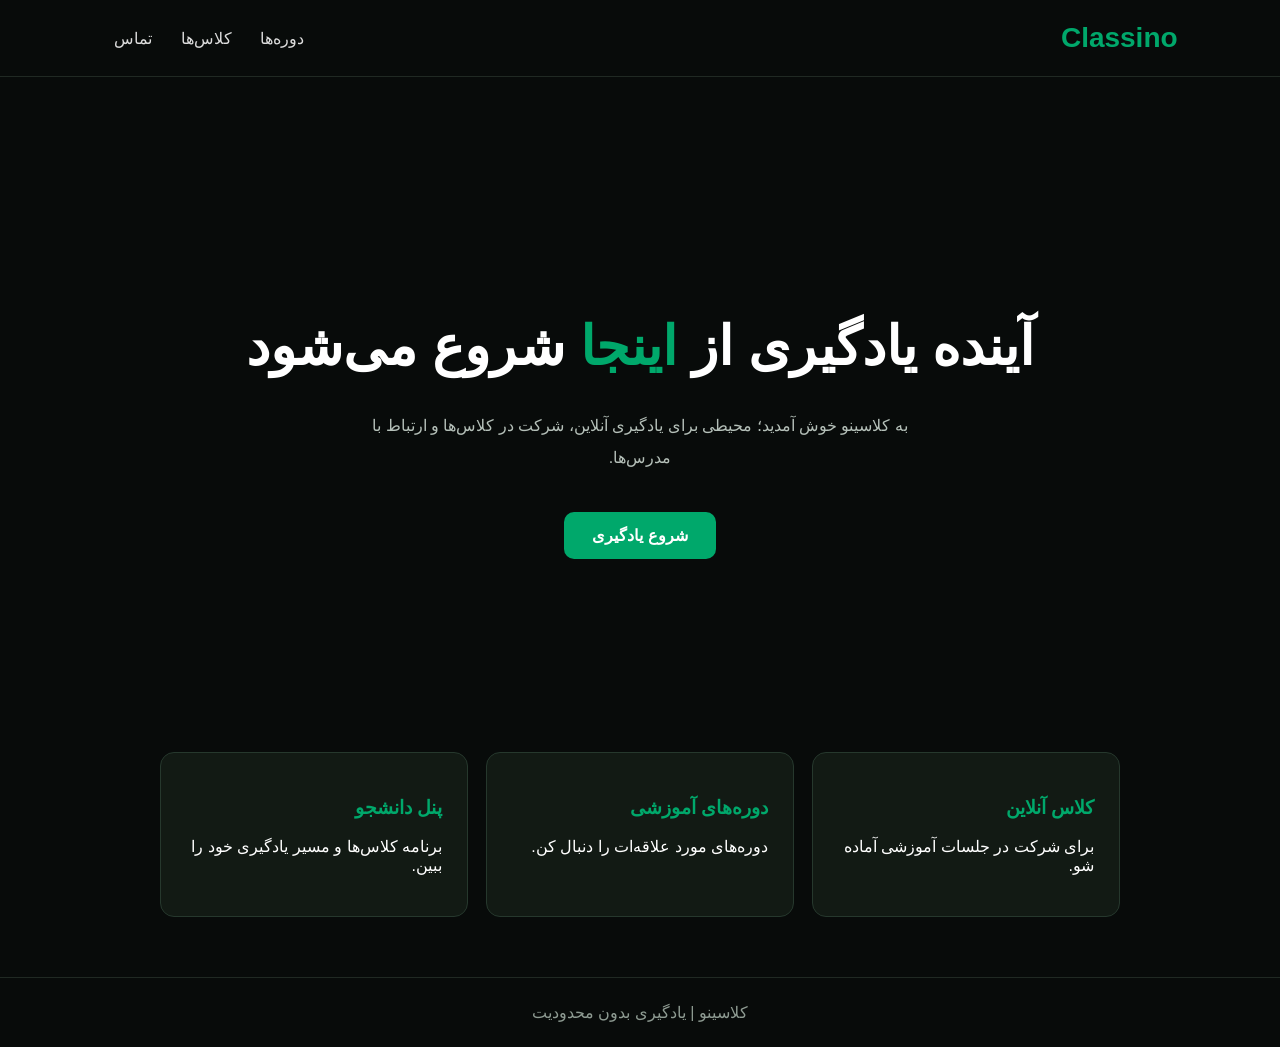
<file: index.html>
<!DOCTYPE html>
<html lang="fa" dir="rtl">
<head>
  <meta charset="UTF-8">
  <meta name="viewport" content="width=device-width, initial-scale=1.0">
  <title>Classino | کلاسینو</title>
  <style>
    * {
      box-sizing: border-box;
    }

    body {
      margin: 0;
      font-family: Tahoma, Arial, sans-serif;
      background: #080B0A;
      color: #ffffff;
    }

    header {
      display: flex;
      justify-content: space-between;
      align-items: center;
      padding: 22px 8%;
      border-bottom: 1px solid #202923;
    }

    .logo {
      color: #00A86B;
      font-size: 28px;
      font-weight: bold;
    }

    nav a {
      color: #dddddd;
      text-decoration: none;
      margin: 0 12px;
    }

    .hero {
      min-height: 75vh;
      display: flex;
      flex-direction: column;
      justify-content: center;
      align-items: center;
      text-align: center;
      padding: 40px 20px;
    }

    .hero h1 {
      font-size: clamp(30px, 5vw, 54px);
      margin-bottom: 16px;
    }

    .hero h1 span {
      color: #00A86B;
    }

    .hero p {
      color: #b5c0b9;
      line-height: 2;
      max-width: 600px;
    }

    .button {
      display: inline-block;
      margin-top: 22px;
      padding: 14px 28px;
      background: #00A86B;
      color: #ffffff;
      text-decoration: none;
      border-radius: 10px;
      font-weight: bold;
    }

    .cards {
      display: grid;
      grid-template-columns: repeat(auto-fit, minmax(200px, 1fr));
      gap: 18px;
      width: min(100%, 1000px);
      padding: 0 20px 60px;
      margin: auto;
    }

    .card {
      background: #121A14;
      border: 1px solid #26382D;
      border-radius: 14px;
      padding: 25px;
    }

    .card h3 {
      color: #00A86B;
    }

    footer {
      text-align: center;
      padding: 25px;
      color: #8e9b92;
      border-top: 1px solid #202923;
    }

    @media (max-width: 600px) {
      header {
        padding: 18px;
      }

      nav a {
        margin: 0 4px;
        font-size: 12px;
      }
    }
  </style>
</head>
<body>

  <header>
    <div class="logo">Classino</div>
    <nav>
      <a href="#courses">دوره‌ها</a>
      <a href="#classes">کلاس‌ها</a>
      <a href="#contact">تماس</a>
    </nav>
  </header>

  <main>
    <section class="hero">
      <h1>آینده یادگیری از <span>اینجا</span> شروع می‌شود</h1>
      <p>
        به کلاسینو خوش آمدید؛ محیطی برای یادگیری آنلاین،
        شرکت در کلاس‌ها و ارتباط با مدرس‌ها.
      </p>
      <a class="button" href="#classes">شروع یادگیری</a>
    </section>

    <section class="cards" id="courses">
      <article class="card">
        <h3>کلاس آنلاین</h3>
        <p>برای شرکت در جلسات آموزشی آماده شو.</p>
      </article>

      <article class="card" id="classes">
        <h3>دوره‌های آموزشی</h3>
        <p>دوره‌های مورد علاقه‌ات را دنبال کن.</p>
      </article>

      <article class="card">
        <h3>پنل دانشجو</h3>
        <p>برنامه کلاس‌ها و مسیر یادگیری خود را ببین.</p>
      </article>
    </section>
  </main>

  <footer id="contact">
    کلاسینو | یادگیری بدون محدودیت
  </footer>

</body>
</html>
</file>
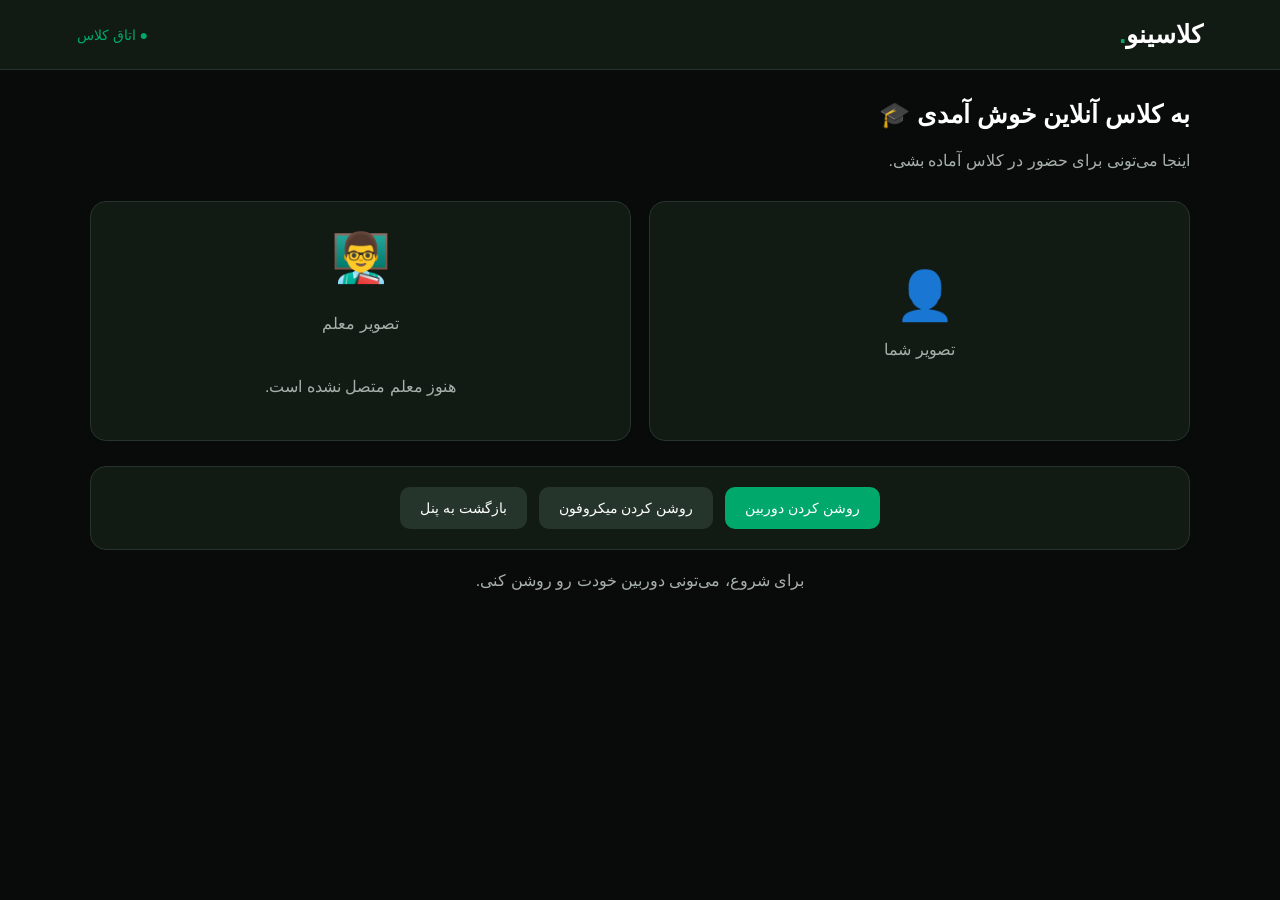
<file: student/classroom.html>
<!DOCTYPE html>
<html lang="fa" dir="rtl">
<head>
    <meta charset="UTF-8">
    <meta name="viewport" content="width=device-width, initial-scale=1.0">
    <title>کلاس آنلاین | کلاسینو</title>
    <style>
        * {
            box-sizing: border-box;
        }

        body {
            margin: 0;
            font-family: Tahoma, Arial, sans-serif;
            background: #080B0A;
            color: #fff;
        }

        header {
            padding: 20px 6%;
            background: #121A14;
            border-bottom: 1px solid #26352B;
            display: flex;
            justify-content: space-between;
            align-items: center;
        }

        .brand {
            font-size: 25px;
            font-weight: bold;
        }

        .brand span {
            color: #00A86B;
        }

        .status {
            color: #00A86B;
            font-size: 14px;
        }

        main {
            max-width: 1100px;
            width: 92%;
            margin: 30px auto;
        }

        h1 {
            font-size: 25px;
        }

        .description {
            color: #A7B0AA;
            line-height: 1.9;
        }

        .video-area {
            display: grid;
            grid-template-columns: repeat(2, minmax(0, 1fr));
            gap: 18px;
            margin: 25px 0;
        }

        .video-box {
            min-height: 240px;
            background: #121A14;
            border: 1px solid #26352B;
            border-radius: 16px;
            display: flex;
            flex-direction: column;
            align-items: center;
            justify-content: center;
            gap: 12px;
            overflow: hidden;
        }

        .video-box video {
            width: 100%;
            height: 240px;
            object-fit: cover;
            background: #000;
        }

        .video-box p {
            color: #A7B0AA;
        }

        .controls {
            display: flex;
            flex-wrap: wrap;
            justify-content: center;
            gap: 12px;
            padding: 20px;
            background: #121A14;
            border: 1px solid #26352B;
            border-radius: 16px;
        }

        button {
            padding: 13px 20px;
            border: none;
            border-radius: 10px;
            background: #00A86B;
            color: white;
            font-family: inherit;
            font-size: 14px;
            cursor: pointer;
        }

        button:hover {
            background: #008F5B;
        }

        .secondary {
            background: #26352B;
        }

        #cameraMessage {
            text-align: center;
            color: #A7B0AA;
            line-height: 1.9;
        }

        @media (max-width: 650px) {
            .video-area {
                grid-template-columns: 1fr;
            }

            .video-box {
                min-height: 200px;
            }

            header {
                padding: 16px 4%;
            }

            h1 {
                font-size: 21px;
            }
        }
    </style>
</head>
<body>

    <header>
        <div class="brand">کلاسینو<span>.</span></div>
        <div class="status">● اتاق کلاس</div>
    </header>

    <main>
        <h1>به کلاس آنلاین خوش آمدی 🎓</h1>
        <p class="description">
            اینجا می‌تونی برای حضور در کلاس آماده بشی.
        </p>

        <section class="video-area">
            <div class="video-box">
                <video id="localVideo" autoplay muted playsinline hidden></video>
                <div id="cameraPlaceholder">
                    <div style="font-size:48px">👤</div>
                    <p>تصویر شما</p>
                </div>
            </div>

            <div class="video-box">
                <div style="font-size:48px">👨‍🏫</div>
                <p>تصویر معلم</p>
                <p>هنوز معلم متصل نشده است.</p>
            </div>
        </section>

        <section class="controls">
            <button id="cameraButton">روشن کردن دوربین</button>
            <button id="micButton" class="secondary">روشن کردن میکروفون</button>
            <button class="secondary" onclick="location.href='dashboard.html'">
                بازگشت به پنل
            </button>
        </section>

        <p id="cameraMessage" role="status">
            برای شروع، می‌تونی دوربین خودت رو روشن کنی.
        </p>
    </main>

    <script>
        const cameraButton = document.getElementById("cameraButton");
        const micButton = document.getElementById("micButton");
        const localVideo = document.getElementById("localVideo");
        const cameraPlaceholder = document.getElementById("cameraPlaceholder");
        const cameraMessage = document.getElementById("cameraMessage");

        let mediaStream = null;
        let cameraOn = false;
        let micOn = false;

        cameraButton.addEventListener("click", async () => {
            try {
                if (!mediaStream) {
                    mediaStream = await navigator.mediaDevices.getUserMedia({
                        video: true,
                        audio: true
                    });
                }

                cameraOn = !cameraOn;
                mediaStream.getVideoTracks().forEach(track => {
                    track.enabled = cameraOn;
                });

                localVideo.srcObject = mediaStream;
                localVideo.hidden = !cameraOn;
                cameraPlaceholder.hidden = cameraOn;
                cameraButton.textContent = cameraOn
                    ? "خاموش کردن دوربین"
                    : "روشن کردن دوربین";

                cameraMessage.textContent = cameraOn
                    ? "دوربین شما روشن است؛ تصویر فقط در همین صفحه نمایش داده می‌شود."
                    : "دوربین خاموش شد.";
            } catch (error) {
                cameraMessage.textContent =
                    "دسترسی به دوربین ممکن نشد. اجازه‌ی دوربین را در مرورگر بررسی کن.";
            }
        });

        micButton.addEventListener("click", async () => {
            try {
                if (!mediaStream) {
                    mediaStream = await navigator.mediaDevices.getUserMedia({
                        video: true,
                        audio: true
                    });
                }

                micOn = !micOn;
                mediaStream.getAudioTracks().forEach(track => {
                    track.enabled = micOn;
                });

                micButton.textContent = micOn
                    ? "خاموش کردن میکروفون"
                    : "روشن کردن میکروفون";

                cameraMessage.textContent = micOn
                    ? "میکروفون روشن است؛ صدای شما هنوز به معلم منتقل نمی‌شود."
                    : "میکروفون خاموش شد.";
            } catch (error) {
                cameraMessage.textContent =
                    "دسترسی به میکروفون ممکن نشد. اجازه‌ی میکروفون را در مرورگر بررسی کن.";
            }
        });

        window.addEventListener("beforeunload", () => {
            if (mediaStream) {
                mediaStream.getTracks().forEach(track => track.stop());
            }
        });
    </script>

</body>
</html>
</file>
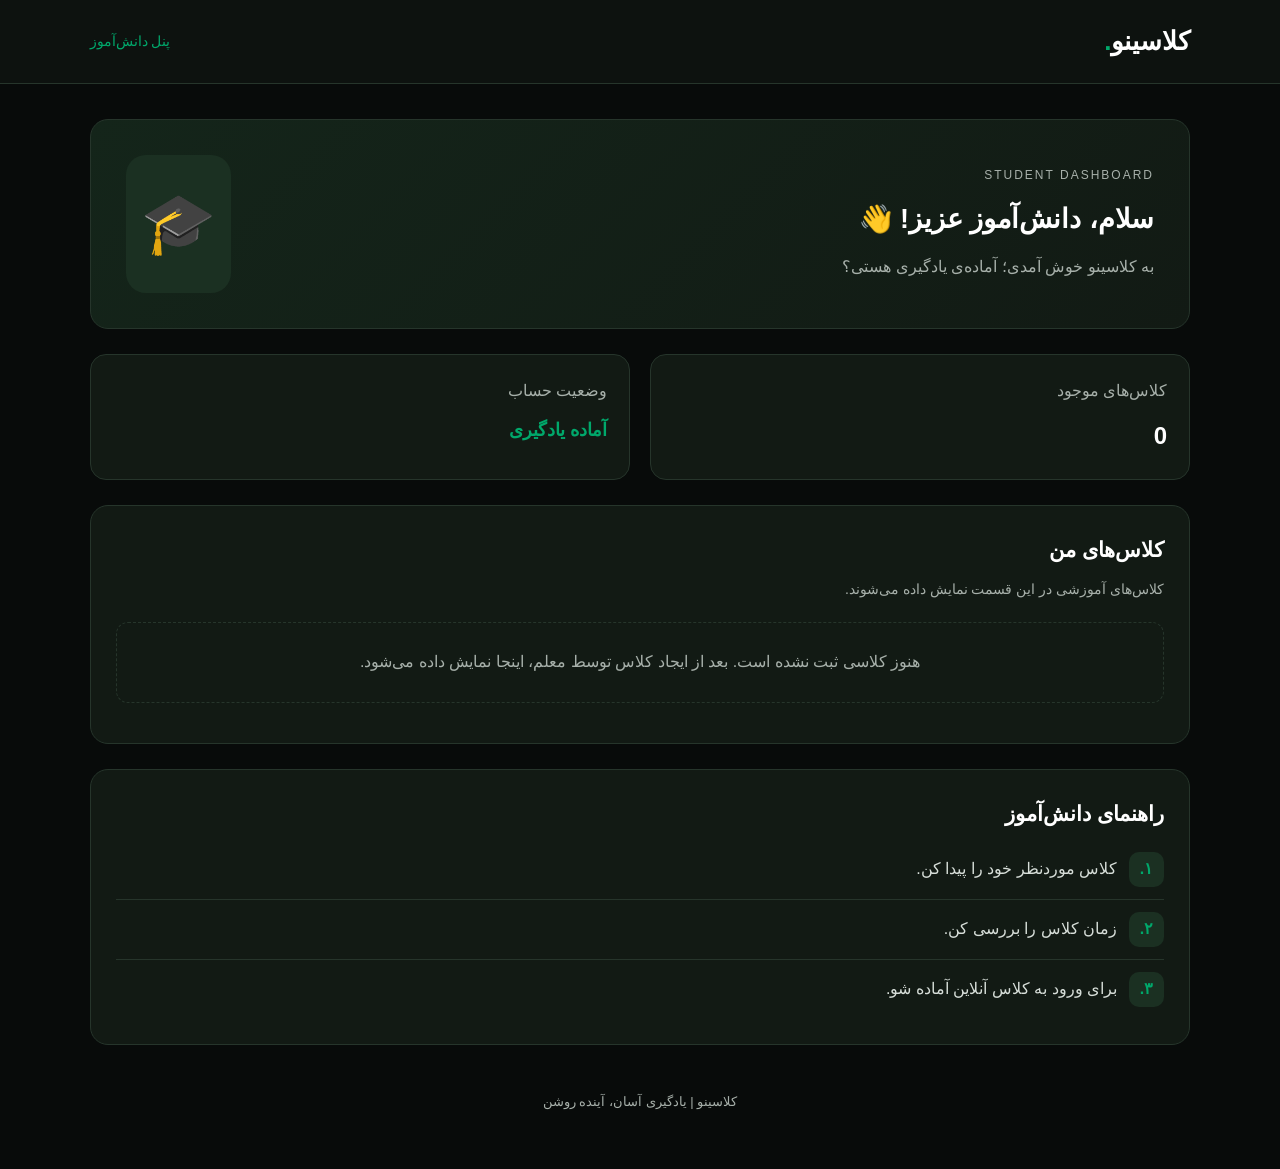
<file: student/dashboard.html>
<!DOCTYPE html>
<html lang="fa" dir="rtl">
<head>
    <meta charset="UTF-8">
    <meta name="viewport" content="width=device-width, initial-scale=1.0">
    <title>پنل دانش‌آموز | کلاسینو</title>
    <link rel="stylesheet" href="student.css">
</head>
<body>

    <header class="topbar">
        <div class="brand">کلاسینو<span>.</span></div>
        <div class="student-label">پنل دانش‌آموز</div>
    </header>

    <main class="container">

        <section class="welcome panel">
            <div>
                <p class="eyebrow">STUDENT DASHBOARD</p>
                <h1>سلام، دانش‌آموز عزیز! 👋</h1>
                <p>به کلاسینو خوش آمدی؛ آماده‌ی یادگیری هستی؟</p>
            </div>
            <div class="welcome-icon">🎓</div>
        </section>

        <section class="stats">
            <div class="stat-card">
                <span>کلاس‌های موجود</span>
                <strong id="totalClasses">۰</strong>
            </div>

            <div class="stat-card">
                <span>وضعیت حساب</span>
                <strong class="active-status">آماده یادگیری</strong>
            </div>
        </section>

        <section class="panel">
            <h2>کلاس‌های من</h2>
            <p class="description">
                کلاس‌های آموزشی در این قسمت نمایش داده می‌شوند.
            </p>

            <div id="classList" class="class-list">
                <p class="empty-state">در حال بررسی کلاس‌ها...</p>
            </div>

            <p id="message" role="status"></p>
        </section>

        <section class="panel">
            <h2>راهنمای دانش‌آموز</h2>
            <div class="guide-item">
                <span>۱.</span>
                <p>کلاس موردنظر خود را پیدا کن.</p>
            </div>
            <div class="guide-item">
                <span>۲.</span>
                <p>زمان کلاس را بررسی کن.</p>
            </div>
            <div class="guide-item">
                <span>۳.</span>
                <p>برای ورود به کلاس آنلاین آماده شو.</p>
            </div>
        </section>

        <footer>
            کلاسینو | یادگیری آسان، آینده روشن
        </footer>

    </main>

    <script src="student.js"></script>
</body>
</html>
</file>
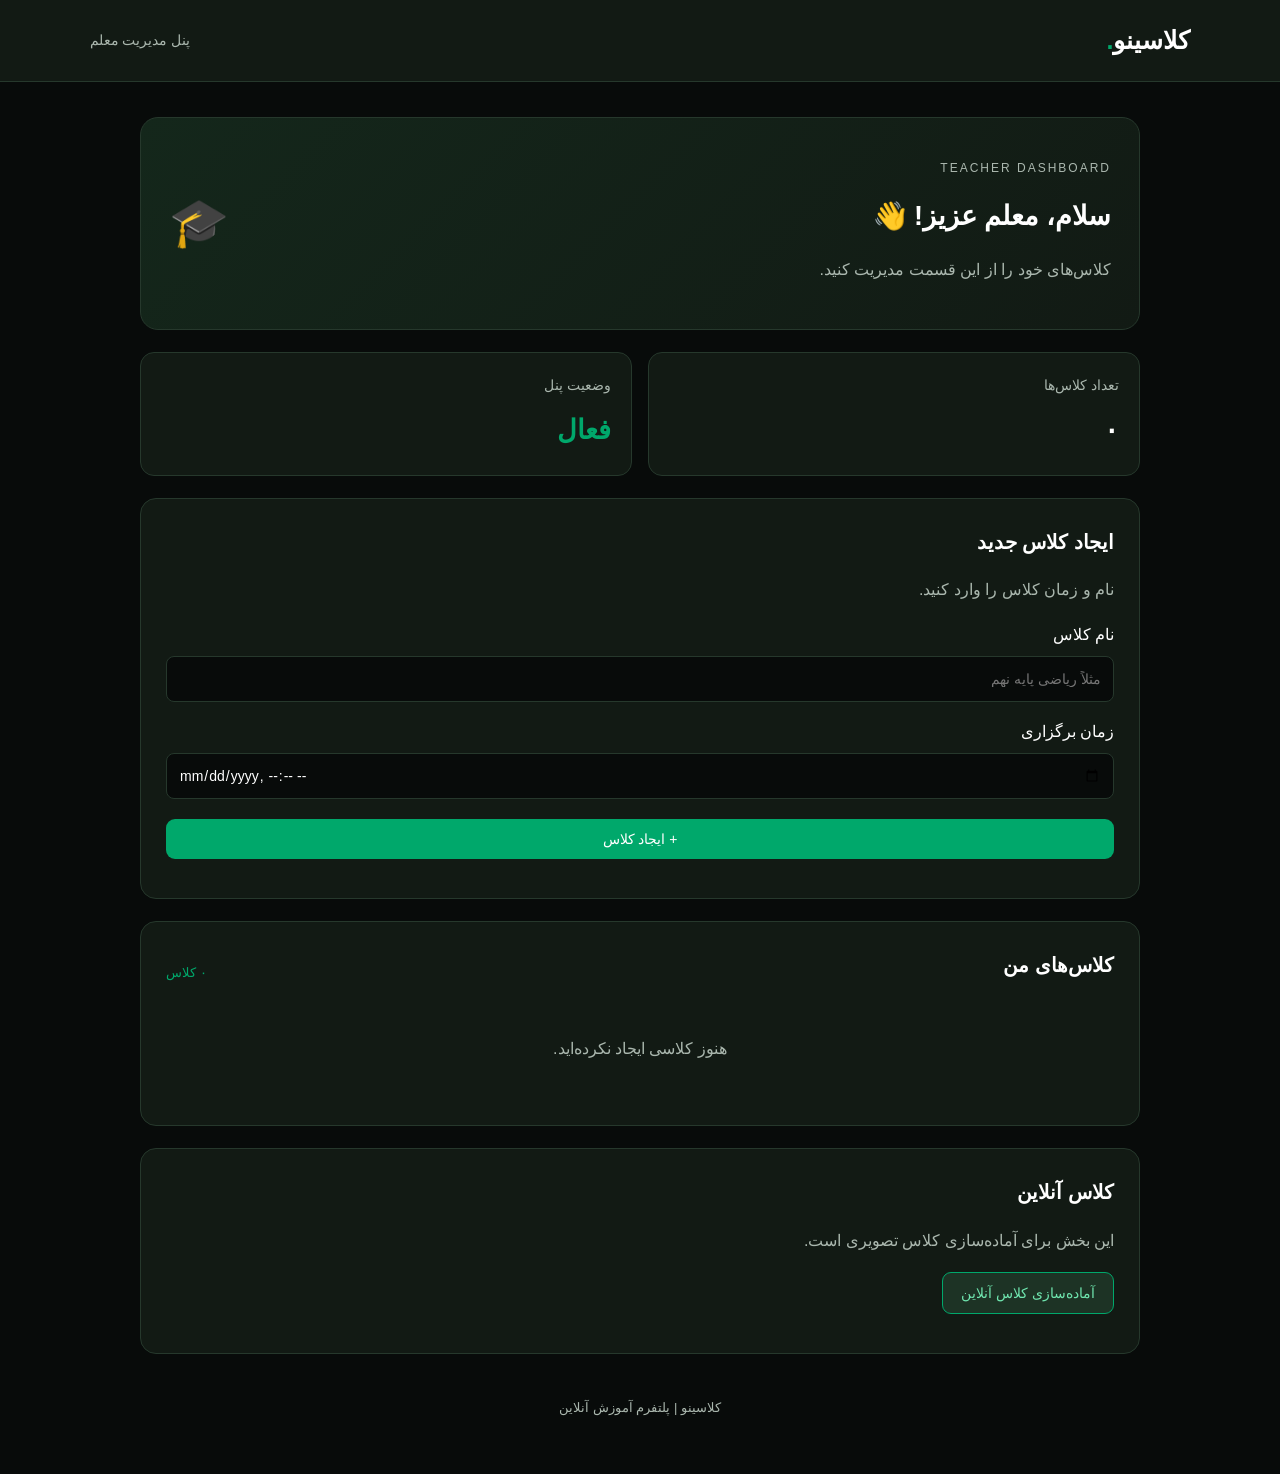
<file: teacher/dashboard.html>
<!DOCTYPE html>
<html lang="fa" dir="rtl">
<head>
    <meta charset="UTF-8">
    <meta name="viewport" content="width=device-width, initial-scale=1.0">
    <title>پنل معلم | کلاسینو</title>
    <link rel="stylesheet" href="teacher.css">
</head>
<body>

    <header class="topbar">
        <div class="brand">کلاسینو<span>.</span></div>
        <div class="teacher-label">پنل مدیریت معلم</div>
    </header>

    <main class="container">
        <section class="welcome">
            <div>
                <p class="eyebrow">TEACHER DASHBOARD</p>
                <h1>سلام، معلم عزیز! 👋</h1>
                <p>کلاس‌های خود را از این قسمت مدیریت کنید.</p>
            </div>
            <div class="welcome-icon">🎓</div>
        </section>

        <section class="stats">
            <div class="stat-card">
                <span>تعداد کلاس‌ها</span>
                <strong id="totalClasses">۰</strong>
            </div>
            <div class="stat-card">
                <span>وضعیت پنل</span>
                <strong class="active-status">فعال</strong>
            </div>
        </section>

        <section class="panel">
            <h2>ایجاد کلاس جدید</h2>
            <p class="description">نام و زمان کلاس را وارد کنید.</p>

            <form id="classForm">
                <label for="className">نام کلاس</label>
                <input
                    id="className"
                    type="text"
                    placeholder="مثلاً ریاضی پایه نهم"
                    required
                >

                <label for="classTime">زمان برگزاری</label>
                <input id="classTime" type="datetime-local">

                <button type="submit" class="primary-button">
                    + ایجاد کلاس
                </button>
            </form>

            <p id="message" role="status"></p>
        </section>

        <section class="panel">
            <div class="section-heading">
                <h2>کلاس‌های من</h2>
                <span id="classCount" class="count">۰ کلاس</span>
            </div>

            <div id="classList" class="class-list"></div>
        </section>

        <section class="panel online-panel">
            <h2>کلاس آنلاین</h2>
            <p class="description">
                این بخش برای آماده‌سازی کلاس تصویری است.
            </p>
            <button id="prepareBtn" type="button" class="secondary-button">
                آماده‌سازی کلاس آنلاین
            </button>
            <p id="prepareMessage" role="status"></p>
        </section>

        <footer>
            کلاسینو | پلتفرم آموزش آنلاین
        </footer>
    </main>

    <script src="teacher.js"></script>
</body>
</html>
</file>
<file: student/student.css>
* {
    box-sizing: border-box;
    margin: 0;
    padding: 0;
}

:root {
    --background: #080B0A;
    --green: #00A86B;
    --panel: #121A14;
    --white: #FFFFFF;
    --muted: #A7B0AA;
    --border: #26352B;
}

body {
    font-family: Tahoma, Arial, sans-serif;
    background: var(--background);
    color: var(--white);
    line-height: 1.8;
    min-height: 100vh;
}

.topbar {
    display: flex;
    justify-content: space-between;
    align-items: center;
    padding: 18px 7%;
    background: #0D120F;
    border-bottom: 1px solid var(--border);
}

.brand {
    color: var(--white);
    font-size: 26px;
    font-weight: bold;
}

.brand span {
    color: var(--green);
}

.student-label {
    color: var(--green);
    font-size: 14px;
}

.container {
    width: 90%;
    max-width: 1100px;
    margin: 35px auto;
}

.panel {
    background: var(--panel);
    border: 1px solid var(--border);
    border-radius: 18px;
    padding: 25px;
    margin-bottom: 25px;
}

.welcome {
    display: flex;
    align-items: center;
    justify-content: space-between;
    gap: 20px;
    padding: 35px;
    background: linear-gradient(135deg, #14251A, #121A14);
}

.eyebrow {
    color: var(--green);
    font-size: 12px;
    letter-spacing: 2px;
    margin-bottom: 8px;
}

.welcome h1 {
    font-size: 27px;
    margin-bottom: 10px;
}

.welcome p {
    color: var(--muted);
}

.welcome-icon {
    font-size: 60px;
    background: #1B3022;
    border-radius: 20px;
    padding: 15px;
}

.stats {
    display: grid;
    grid-template-columns: repeat(2, minmax(0, 1fr));
    gap: 20px;
    margin-bottom: 25px;
}

.stat-card {
    background: var(--panel);
    border: 1px solid var(--border);
    border-radius: 16px;
    padding: 22px;
}

.stat-card span {
    display: block;
    color: var(--muted);
    margin-bottom: 8px;
}

.stat-card strong {
    font-size: 24px;
}

.active-status {
    color: var(--green);
    font-size: 18px !important;
}

.panel h2 {
    font-size: 21px;
    margin-bottom: 8px;
}

.description {
    color: var(--muted);
    margin-bottom: 20px;
    font-size: 14px;
}

.class-list {
    display: grid;
    gap: 15px;
}

.empty-state {
    color: var(--muted);
    text-align: center;
    padding: 25px 10px;
    border: 1px dashed var(--border);
    border-radius: 12px;
}

.guide-item {
    display: flex;
    align-items: center;
    gap: 12px;
    padding: 12px 0;
    border-bottom: 1px solid var(--border);
}

.guide-item:last-child {
    border-bottom: none;
}

.guide-item span {
    display: flex;
    align-items: center;
    justify-content: center;
    min-width: 35px;
    height: 35px;
    background: #1B3022;
    color: var(--green);
    border-radius: 10px;
    font-weight: bold;
}

.guide-item p {
    color: #D7DED9;
}

#message {
    margin-top: 15px;
    color: var(--green);
    font-size: 14px;
}

footer {
    text-align: center;
    color: var(--muted);
    padding: 20px 10px;
    font-size: 13px;
}

@media (max-width: 600px) {
    .topbar {
        padding: 15px 5%;
    }

    .brand {
        font-size: 22px;
    }

    .container {
        width: 92%;
        margin-top: 22px;
    }

    .welcome {
        padding: 22px;
    }

    .welcome h1 {
        font-size: 21px;
    }

    .welcome-icon {
        font-size: 38px;
        padding: 10px;
    }

    .stats {
        grid-template-columns: 1fr;
        gap: 12px;
    }

    .panel {
        padding: 20px;
    }
}
</file>
<file: teacher/teacher.css>
* {
    box-sizing: border-box;
}

:root {
    --background: #080B0A;
    --panel: #121A14;
    --green: #00A86B;
    --border: #26382C;
    --white: #FFFFFF;
    --muted: #AAB7AE;
}

body {
    margin: 0;
    font-family: Tahoma, Arial, sans-serif;
    background: var(--background);
    color: var(--white);
    direction: rtl;
    line-height: 1.8;
}

.topbar {
    display: flex;
    justify-content: space-between;
    align-items: center;
    padding: 18px 7%;
    background: var(--panel);
    border-bottom: 1px solid var(--border);
}

.brand {
    color: var(--white);
    font-size: 25px;
    font-weight: bold;
}

.brand span {
    color: var(--green);
}

.teacher-label {
    color: var(--muted);
    font-size: 14px;
}

.container {
    width: min(100% - 32px, 1000px);
    margin: 35px auto;
}

.welcome {
    display: flex;
    justify-content: space-between;
    align-items: center;
    gap: 20px;
    background: linear-gradient(135deg, #14271B, #121A14);
    border: 1px solid var(--border);
    border-radius: 18px;
    padding: 28px;
    margin-bottom: 22px;
}

.eyebrow {
    color: var(--green);
    font-size: 12px;
    letter-spacing: 2px;
}

h1 {
    font-size: 27px;
    margin: 8px 0;
}

h2 {
    font-size: 20px;
    margin-top: 0;
}

.welcome p,
.description {
    color: var(--muted);
}

.welcome-icon {
    font-size: 48px;
}

.stats {
    display: grid;
    grid-template-columns: repeat(2, minmax(0, 1fr));
    gap: 16px;
    margin-bottom: 22px;
}

.stat-card {
    background: var(--panel);
    border: 1px solid var(--border);
    padding: 20px;
    border-radius: 14px;
}

.stat-card span {
    display: block;
    color: var(--muted);
    font-size: 14px;
}

.stat-card strong {
    display: block;
    font-size: 27px;
    margin-top: 8px;
}

.active-status {
    color: var(--green);
}

.panel {
    background: var(--panel);
    border: 1px solid var(--border);
    padding: 25px;
    border-radius: 16px;
    margin-bottom: 22px;
}

label {
    display: block;
    margin-top: 16px;
    margin-bottom: 6px;
}

input {
    width: 100%;
    min-height: 46px;
    padding: 12px;
    background: var(--background);
    color: var(--white);
    border: 1px solid var(--border);
    border-radius: 8px;
    font-family: inherit;
    font-size: 14px;
}

input:focus {
    outline: 2px solid var(--green);
    border-color: transparent;
}

button {
    font-family: inherit;
    font-size: 14px;
    border: 0;
    border-radius: 9px;
    padding: 12px 18px;
    cursor: pointer;
    transition: 0.2s;
}

.primary-button {
    margin-top: 20px;
    background: var(--green);
    color: white;
    width: 100%;
}

.primary-button:hover {
    background: #008F5B;
}

.secondary-button {
    background: #1D3325;
    color: #6FE5AE;
    border: 1px solid var(--green);
}

.delete-button {
    background: #3A1C1C;
    color: #FFAAAA;
}

button:hover {
    filter: brightness(1.12);
}

.section-heading {
    display: flex;
    justify-content: space-between;
    align-items: center;
    gap: 12px;
}

.count {
    color: var(--green);
    font-size: 13px;
}

.class-list {
    display: grid;
    gap: 14px;
}

.class-card {
    border: 1px solid var(--border);
    border-radius: 12px;
    padding: 18px;
    background: #0D130F;
}

.class-card h3 {
    margin-top: 0;
    overflow-wrap: anywhere;
}

.class-card p {
    color: var(--muted);
    font-size: 14px;
}

.class-actions {
    display: flex;
    flex-wrap: wrap;
    gap: 10px;
    margin-top: 15px;
}

.empty-state {
    text-align: center;
    color: var(--muted);
    padding: 20px 5px;
}

#message,
#prepareMessage {
    color: #6FE5AE;
    font-size: 14px;
}

footer {
    text-align: center;
    color: var(--muted);
    font-size: 13px;
    padding: 20px 0;
}

@media (max-width: 600px) {
    .topbar {
        padding: 14px 18px;
    }

    .container {
        margin-top: 20px;
    }

    .welcome {
        padding: 20px;
    }

    h1 {
        font-size: 22px;
    }

    .welcome-icon {
        font-size: 35px;
    }

    .stats {
        grid-template-columns: 1fr 1fr;
    }

    .panel {
        padding: 18px;
    }
}
</file>
